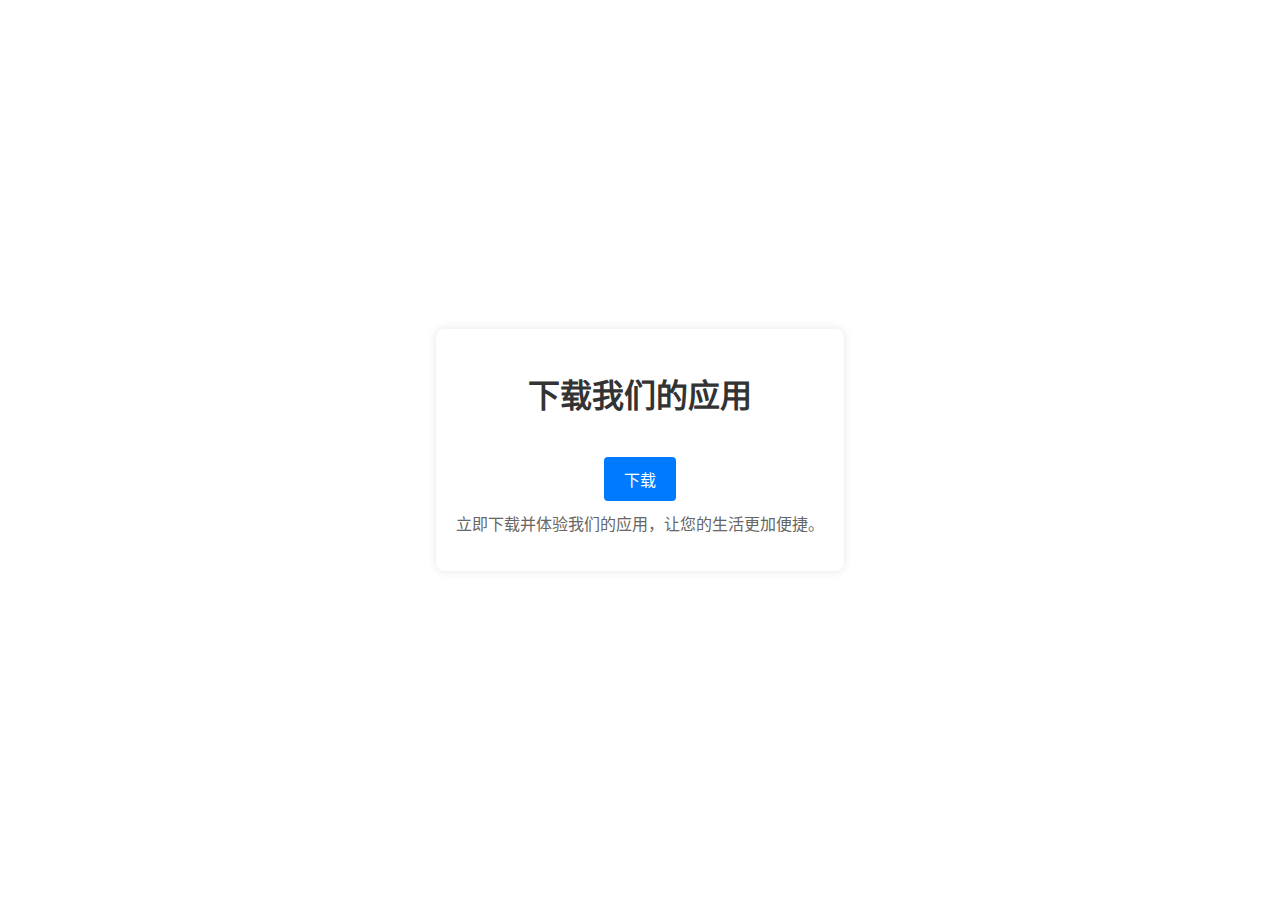
<file: Download/index.html>
<!DOCTYPE html>
<html lang="zh-CN">
<head>
<meta charset="UTF-8">
<meta name="viewport" content="width=device-width, initial-scale=1.0">
<title>下载页面</title>
<style>
  body {
  font-family: 'Arial', sans-serif;
  background: url(https://acgurl.mbl1314.com/acgurl.php) no-repeat center center fixed;
  background-size: cover;
  margin: 0;
  padding: 0;
  display: flex;
  justify-content: center;
  align-items: center;
  height: 100vh;
 
}

  .download-container {
    background-color: #fff;
    padding: 20px;
    border-radius: 8px;
    box-shadow: 0 0 10px rgba(0, 0, 0, 0.1);
    text-align: center;
  }
  h1 {
    color: #333;
  }
  .download-button {
    background-color: #007bff;
    color: #fff;
    border: none;
    padding: 10px 20px;
    border-radius: 4px;
    cursor: pointer;
    font-size: 16px;
    margin-top: 20px;
  }
  .download-button:hover {
    background-color: #0056b3;
  }
  p {
    color: #666;
    margin-top: 10px;
  }
</style>
</head>
<body>
<div class="download-container">
  <h1>下载我们的应用</h1>
  <button class="download-button">下载</button>
  <p>立即下载并体验我们的应用，让您的生活更加便捷。</p>
</div>
</body>
</html>
</file>
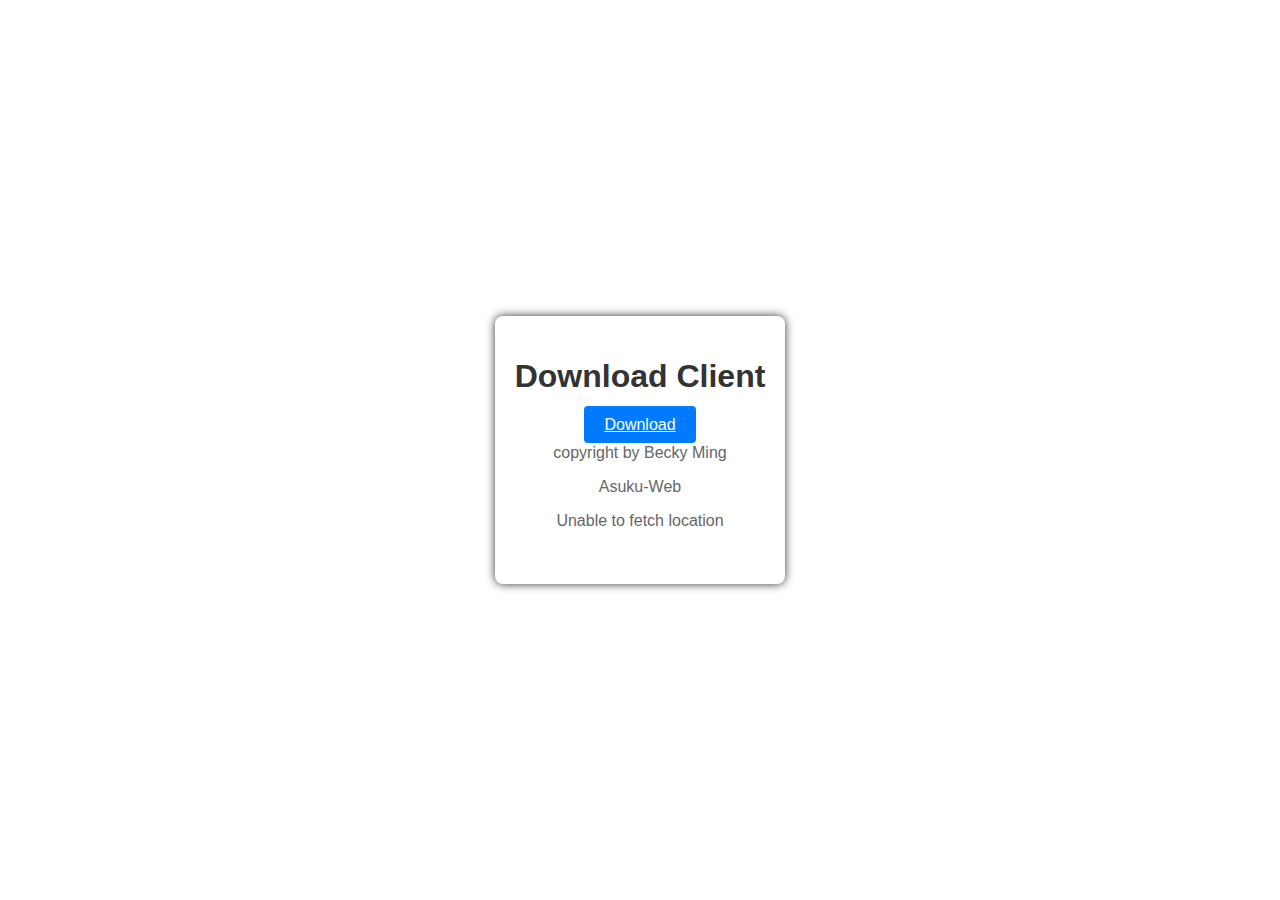
<file: Download/index2.html>
<!--
 * @Author: Becky Ming LuckinMing@163.com
 * @Date: 2025-02-02 19:39:00
 * @LastEditors: Becky Ming LuckinMing@163.com
 * @LastEditTime: 2025-02-02 20:59:22
 * @FilePath: \Asuku-Web\Download\index2.html
 * @Description: 这是默认设置,请设置`customMade`, 打开koroFileHeader查看配置 进行设置: https://github.com/OBKoro1/koro1FileHeader/wiki/%E9%85%8D%E7%BD%AE
-->
<!DOCTYPE html>
<html lang="zh">
<head>
    <meta charset="UTF-8">
    <meta name="viewport" content="width=device-width, initial-scale=1.0">
    <title>下载页面</title>
    <style>
        body {
            font-family: Arial, sans-serif;
            background-image: url(https://acgurl.mbl1314.com/acgurl.php); /* 替换为你的背景图片路径 */
            background-size: cover;
            background-position: center;
            color: #333;
            display: flex;
            justify-content: center;
            align-items: center;
            height: 100vh;
            margin: 0;
            overflow: hidden;
            
        }

        .overlay {
            position: absolute;
            top: 0;
            left: 0;
            width: 100%;
            height: 100%;
            background-color: rgba(255, 255, 255, 0.7); /* 半透明白色覆盖 */
            transition: filter 0.3s; /* 添加过渡效果 */
        }

        .blurred {
            filter: blur(5px); /* 应用高斯模糊 */
        }

        .download-container {
        padding: 20px;
        border-radius: 8px;
        box-shadow: 0 0 10px ;
        text-align: center;
    }
    h1 {
    color: #333;
    }
  .download-button {
    background-color: #007bff;
    color: #fff;
    border: none;
    padding: 10px 20px;
    border-radius: 4px;
    cursor: pointer;
    font-size: 16px;
    margin-top: 20px;
  }
  .download-button:hover {
    background-color: #0056b3;
  }
  p {
    color: #666;
    margin-top: 10px;
  }
</style>
</head>
<body>
<div class="download-container">
  <h1>Download Client</h1>
  <a href="https://github.com/Asuku-Web/Asuku-Web/releases/download/v1.0.0/Asuku-Web-v1.0.0.apk" class="download-button">Download</a>
  <br>
  <p>copyright by Becky Ming</p>
  <p>Asuku-Web</p>
  <p id="location">Fetching location...</p>
</br>
</div>
<script>
  fetch('https://ipapi.co/json/')
    .then(response => response.json())
    .then(data => {
      document.getElementById('location').innerText = `Your location: ${data.city}, ${data.region}, ${data.country_name}`;
    })
    .catch(error => {
      document.getElementById('location').innerText = 'Unable to fetch location';
      console.error('Error fetching location:', error);
    });
</script>
</body>
</html>
</file>
